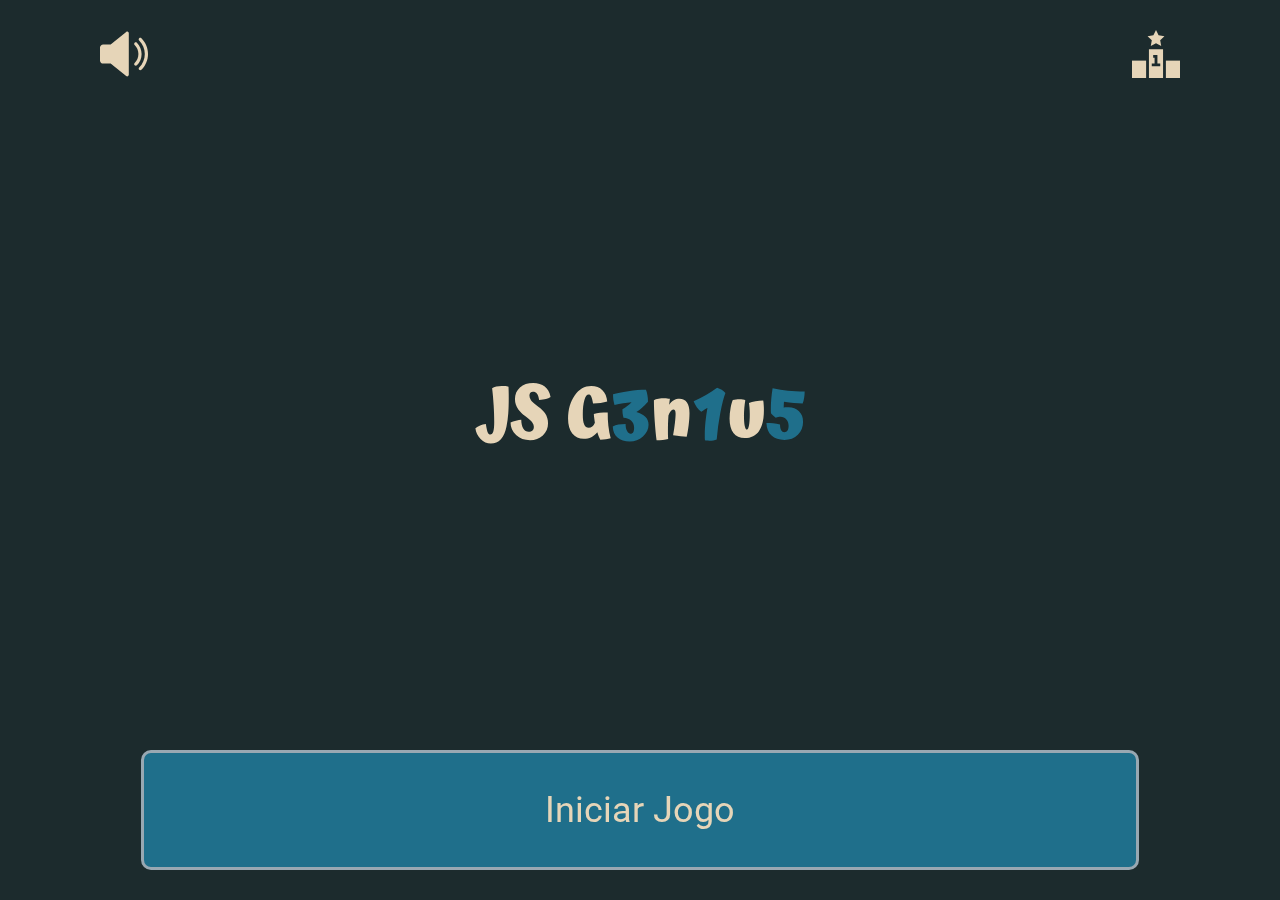
<file: index.html>
<html lang="pt">
    <head>
        <meta charset="utf-8">
        <meta name="viewport" content="width=device-width, initial-scale=1, shrink-to-fit=no">
        <meta name="description" content="JS G3n1u5 é um jogo de memória com objetivo de você repetir
        a sequência dos números mostrados! Garanta alta pontuação e 
        fique no ranking! Feito por Amélia Guerreiro">
        <title>JS G3n1u5</title>
        <link rel="JS G3n1u5 icon" href="images/logo.svg" type="image/png">
        <link rel="stylesheet" type="text/css" href="css/bootstrap.css">
        <link rel="stylesheet" type="text/css" href="css/styles.css">

    </head>

    <body class="container-lg">
        <div id="index">
            <div class="justify-content-between d-flex icon-ranking">
                <img class="sound" src="images/volume.svg" alt="Ícone de som ligado" val="on" tabindex="0">
                <a href="ranking.html"><img src="images/ranking.svg" alt="Ícone de ranking de jogadores"></a>
            </div>
    
            <div class="logo-center">
                <img src="images/logo.svg" alt="Logo do JS G3n1u5">
            </div>
            
            <div class="play-game">
                <button onclick="beginGame()">
                    <p>Iniciar Jogo</p>
                </button>
            </div>
            

        </div>
        

        <div id="game">
            <div class="current-number">
                <div class="current-number-frame">
                    <div class="sk-chase">
                        <div class="sk-chase-dot"></div>
                        <div class="sk-chase-dot"></div>
                        <div class="sk-chase-dot"></div>
                        <div class="sk-chase-dot"></div>
                        <div class="sk-chase-dot"></div>
                        <div class="sk-chase-dot"></div>
                    </div>
                    <p></p>
                </div>
                
            </div>
    
            <div class="container-number">
                <div class="numbers text-center">
                    <div class="row">
                        <button class="col n1" tabindex="1" >
                            <p>1</p>
                        </button>
                        <button class="col n2 " tabindex="2">
                            <p>2</p>
                        </button>
                        <button class="col n3" tabindex="3">
                            <p>3</p>
                        </button>
                    </div>
                    <div class="row">
                        <button class="col n4" tabindex="4">
                            <p >4</p>
                        </button>
                        <button class="col n5" tabindex="5">
                            <p>5</p>
                        </button>
                        <button class="col n6" tabindex="6">
                            <p>6</p>
                        </button>
                    </div>
                    <div class="row">
                        <button class="col n7" tabindex="7">
                            <p>7</p>
                        </button>
                        <button class="col n8" tabindex="8">
                            <p>8</p>
                        </button>
                        <button class="col n9" tabindex="9">
                            <p>9</p>
                        </button>
                    </div>
                </div>
            </div>
        </div>
    </body>

    <script type="text/javascript" src="js/jquery.js"></script>
    <script type="text/javascript" src="js/script.js"></script>
    <script type="text/javascript" src="js/tone.js"></script>
    <script type="text/javascript" src="js/index.js"></script>
    
</html>
</file>
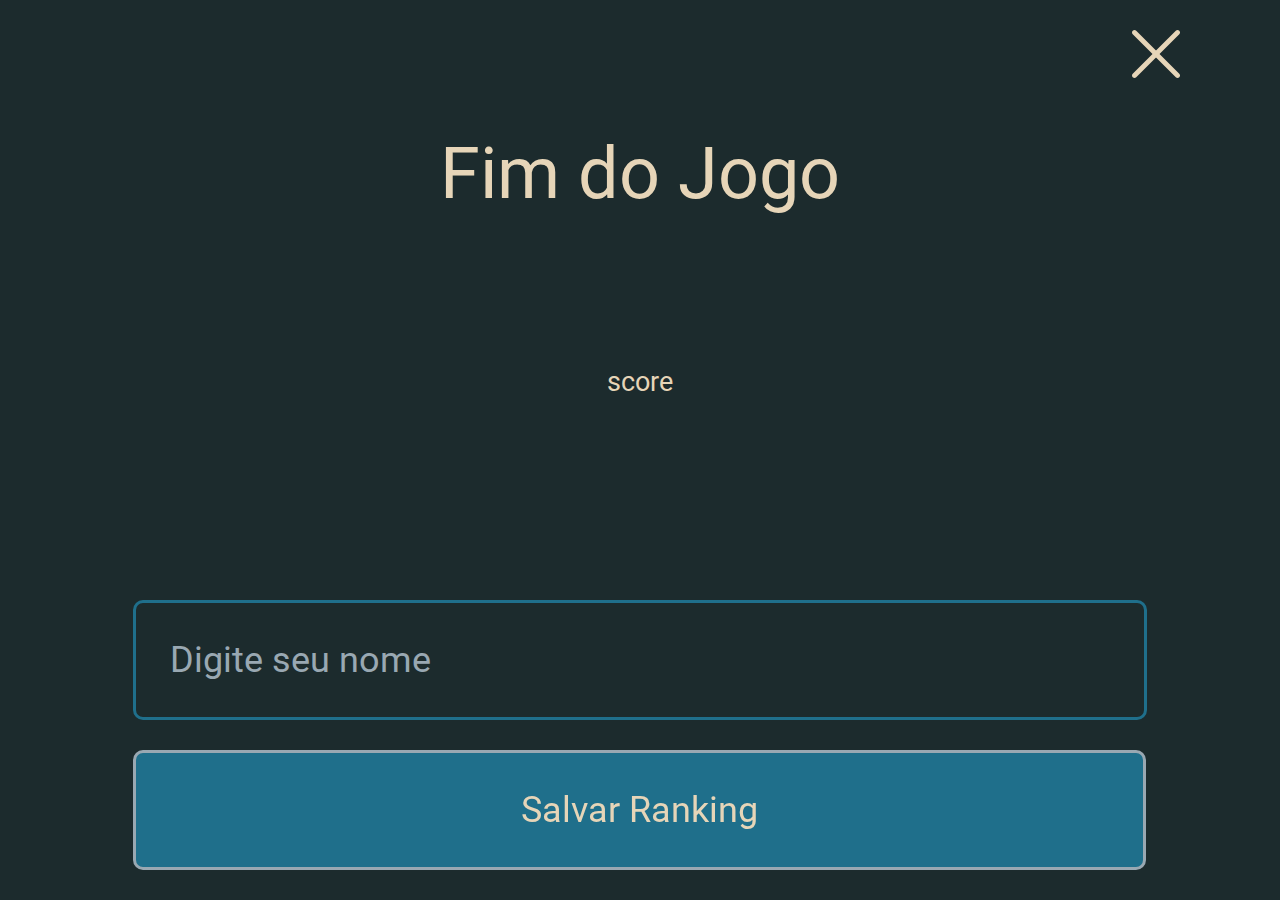
<file: end.html>
<html lang="pt">

<head>
    <meta charset="utf-8">
    <meta name="viewport" content="width=device-width, initial-scale=1, shrink-to-fit=no">
    <meta name="description" content="JS G3n1u5 é um jogo de memória com objetivo de você repetir
         a sequência dos números mostrados! Garanta alta pontuação e 
         fique no ranking! Feito por Amélia Guerreiro">
    <title>JS G3n1u5</title>
    <link rel="JS G3n1u5 icon" href="images/logo.svg" type="image/png">
    <link rel="stylesheet" type="text/css" href="css/bootstrap.css">
    <link rel="stylesheet" type="text/css" href="css/styles.css">
    <link rel="stylesheet" type="text/css" href="css/sweetalert2.min.css">

</head>

<body class="container-md">
    <div class="icon-close">
        <a href="index.html"><img src="images/close.svg" alt="Ícone de fechar"></a>
    </div>

    <div class="end-game">
        <p>Fim do Jogo</p>
    </div>

    <div class="score">
        <p>score</p>
        <p class="score-number">37</p>
    </div>

    <form action="https://us-central1-prova-front-letras.cloudfunctions.net/save" class="form-end-game" method="POST">
        <label for="name" aria-label="Nome" class="sr-only">Nome</label>
        <input type="text" placeholder="Digite seu nome" class="name-form" id="name" name="name" autocomplete="off">
        <input type="submit" value="Salvar Ranking" class="score-form">
    </form>


</body>

<script type="text/javascript" src="js/jquery.js"></script>
<script type="text/javascript" src="js/script.js"></script>
<script type="text/javascript" src="js/end.js"></script>
<script type="text/javascript" src="js/sweetalert2.min.js"></script>

</html>
</file>
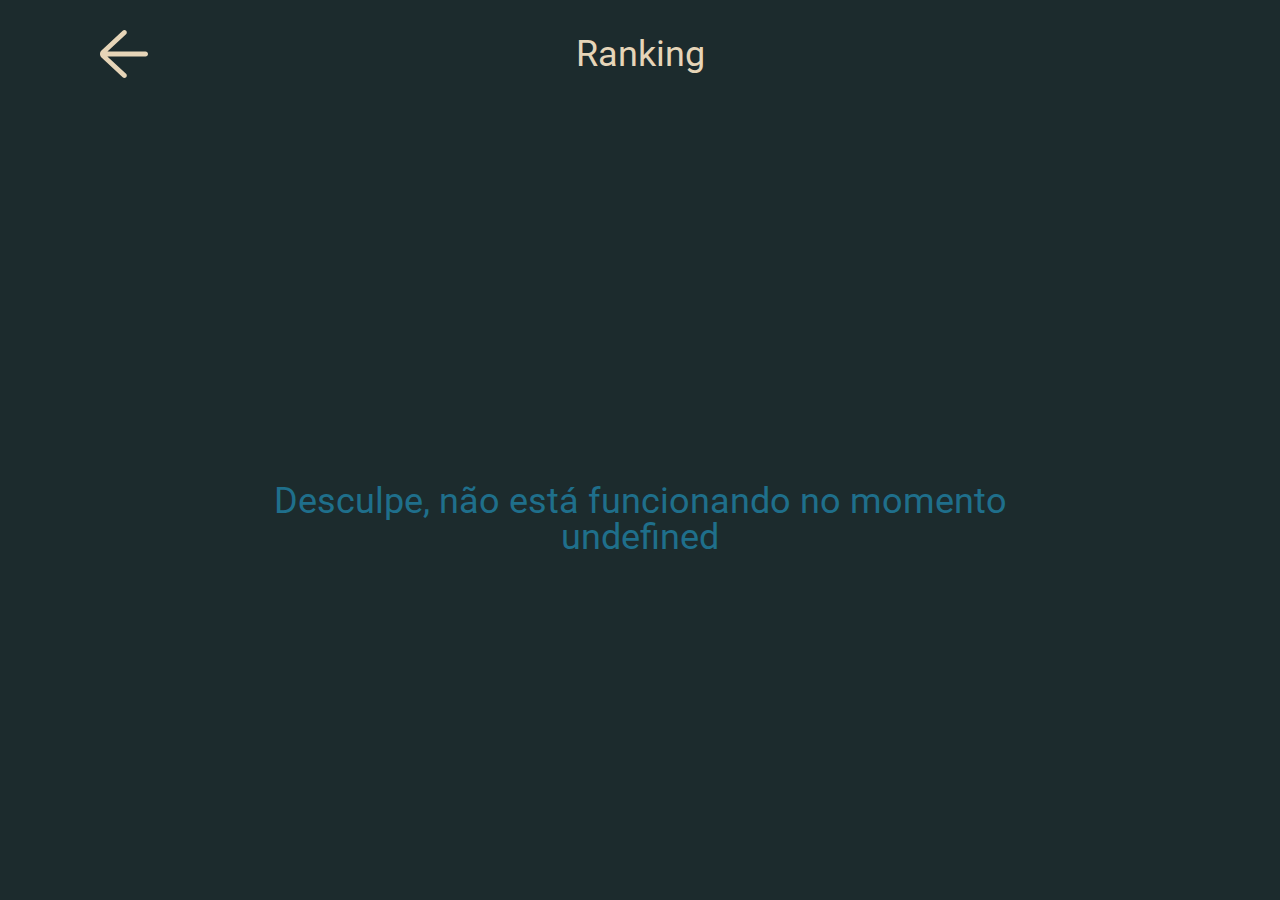
<file: ranking.html>
<html lang="pt">
    <head>
        <meta charset="utf-8">
        <meta name="viewport" content="width=device-width, initial-scale=1, shrink-to-fit=no">
        <meta name="description" content="JS G3n1u5 é um jogo de memória com objetivo de você repetir
        a sequência dos números mostrados! Garanta alta pontuação e 
        fique no ranking! Feito por Amélia Guerreiro">
        <title>JS G3n1u5</title>
        <link rel="JS G3n1u5 icon" href="images/logo.svg" type="image/png">
        <link rel="stylesheet" type="text/css" href="css/bootstrap.css">
        <link rel="stylesheet" type="text/css" href="css/styles.css">

    </head>

    <body class="container-lg" id="Ranking">
        <div class="ranking-title d-flex">
            <div class="">
                <a href="index.html"><img src="images/back.svg" alt="Ícone de voltar para tela inicial"></a>
            </div>
            
            <p class="">Ranking</p>
        </div>

        <div class="listWrapper">
            <div class="loader"></div>
            <ul>
                
            </ul>
        </div>
    </body>

    <script type="text/javascript" src="js/jquery.js"></script>
    <script type="text/javascript" src="js/script.js"></script>
    <script type="text/javascript" src="js/ranking.js"></script>

</html>
</file>
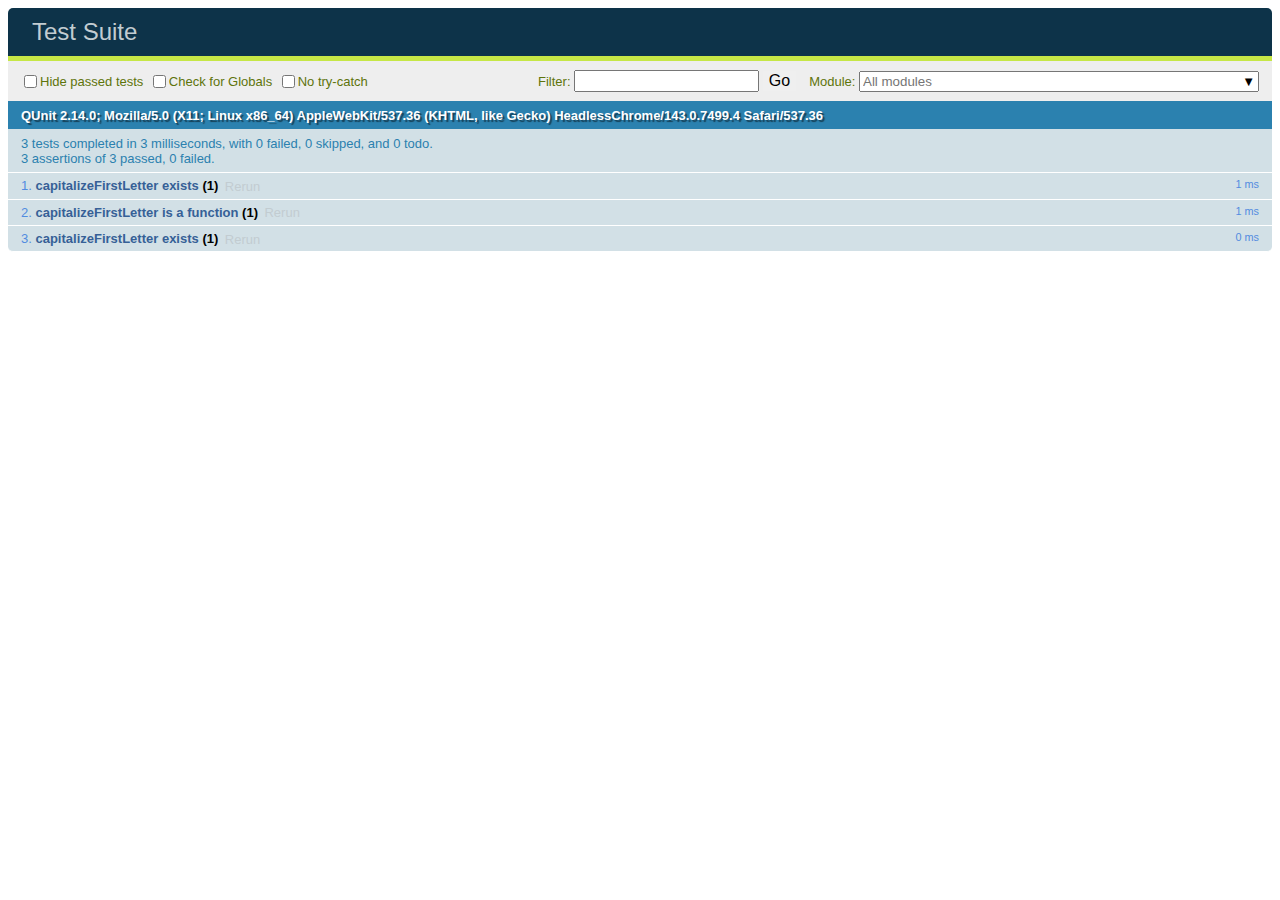
<file: test/test.html>
<!DOCTYPE html>
<html>
  <head>
    <meta charset="utf-8">
    <meta name="viewport" content="width=device-width">
    <title>Test Suite</title>
    <link rel="stylesheet" type="text/css" href="css/qunit.css">
  </head>
  <body>
    <div id="qunit"></div>
    <div id="qunit-fixture"></div>
    <script src="js/qunit.js"></script>
    <script src="js/function.js"></script>
    <script src="js/test.js"></script>
</body>
</html>
</file>
<file: css/styles.css>
/* Reset CSS */

/* http://meyerweb.com/eric/tools/css/reset/ 
   v2.0 | 20110126
   License: none (public domain)
*/

html, body, div, span, applet, object, iframe,
h1, h2, h3, h4, h5, h6, p, blockquote, pre,
a, abbr, acronym, address, big, cite, code,
del, dfn, em, img, ins, kbd, q, s, samp,
small, strike, strong, sub, sup, tt, var,
b, u, i, center,
dl, dt, dd, ol, ul, li,
fieldset, form, label, legend,
table, caption, tbody, tfoot, thead, tr, th, td,
article, aside, canvas, details, embed,
figure, figcaption, footer, header, hgroup,
menu, nav, output, ruby, section, summary,
time, mark, audio, video {
	margin: 0;
	padding: 0;
	border: 0;
	font-size: 100%;
	font: inherit;
	vertical-align: baseline;
}
/* HTML5 display-role reset for older browsers */
article, aside, details, figcaption, figure,
footer, header, hgroup, menu, nav, section {
	display: block;
}
body {
	line-height: 1;
}
ol, ul {
	list-style: none;
}
blockquote, q {
	quotes: none;
}
blockquote:before, blockquote:after,
q:before, q:after {
	content: '';
	content: none;
}
table {
	border-collapse: collapse;
	border-spacing: 0;
}

/* End Reset CSS */


/* Variables */

    :root{
        --background: #1C2B2D;
        --accent: #1F6F8B;
        --letter1: #E6D5B8;
		--letter2: #99A8B2;
		--scrollbar: #c1c1c1;
		--scrollbar-background: #fafafa;

		--top-icon-height: 8.66666vh;
		--footer-play-game-height: 16.66666vh;
		--current-number-height: 43.33vh;
		--numbers-height: 56.66vh;
		--ranking-title-height: 15.3vh;
    }

/* End variables */

/* Fonts */

@font-face {
	font-family: 'Roboto';
	src: url("../webfonts/Roboto-Regular.ttf");
  }

/* End fonts */

body{
	background-color: var(--background);
	font-family: 'Roboto';
}

/* Index */

.icon-ranking{
	padding-top: 3.3vh;
	padding-right: 3.3vh;
	padding-left: 3.3vh;
	height: var(--top-icon-height)
}

.icon-ranking img{
	height: 5.33vh ;
	-webkit-transition-duration: 0.3s;
	transition-duration: 0.3s;
	-webkit-transition-property: transform;
	transition-property: transform;
	-webkit-transform: perspective(1px) translateZ(0);
  	transform: perspective(1px) translateZ(0);
  	box-shadow: 0 0 1px rgba(0, 0, 0, 0);
}

.icon-ranking img:hover{
	-webkit-transform: scale(0.9);
	transform: scale(0.9);
	cursor: pointer;

}

.icon-ranking img:active{
	outline: 0;
	border: none;
	-moz-outline-style: none;
}

.logo-center{
	display: flex;
	justify-content: center;
	align-items: center;
	height: calc(100vh - var(--top-icon-height) - var(--footer-play-game-height));
}

.logo-center img{
	height: 6.83vh;
}

.play-game{
	height: var(--footer-play-game-height);
	display: flex;
	padding-bottom: 3.33vh;
	padding-right: 5.55vw;
	padding-left: 5.55vw;
}

.play-game button{
	
	text-decoration: none;
	color: var(--letter1);
	font-size: 4vh;
	justify-content: center;
	align-items: center;
	background-color: var(--accent);
	border: 3px solid var(--letter2);
	text-decoration: none;
	font-size: 4vh;
	height: 100%;
	height: -webkit-fill-available;
	display: flex;
	width: 100%;
	border-radius: 10px;
	-webkit-transition-duration: 0.3s;
	transition-duration: 0.3s;
	-webkit-transition-property: transform;
	transition-property: transform;
	-webkit-transform: perspective(1px) translateZ(0);
  	transform: perspective(1px) translateZ(0);
	box-shadow: 0 0 1px rgba(0, 0, 0, 0);
	  
}

.play-game button:hover{
	-webkit-transform: scale(0.9);
  	transform: scale(0.9);
	cursor: url("../images/cursor.svg"), auto;
}

#game{
	display: none;
}

.container-number{
	display: flex;
	justify-content: center;
	padding-right: 3.3vh;
	padding-left: 3.3vh;
	padding-bottom: 3.3vh;
	align-items: center;
	height: var(--numbers-height);
}

.current-number{
	height: calc(100vh - var(--numbers-height));
	display: flex;
	justify-content: center;
	align-items: center;
	
}

.current-number p{
	color: var(--letter1);
	font-size: 15.66vh;
	text-align: center;
}

.current-number-frame{
	width: 25vh;
	height: 25vh;
	display: flex;
	border: 3px solid var(--letter1);
	justify-content: center;
	align-items: center;
}

.numbers p{
	font-size: 10.66vh;
	color: var(--letter2);
}

.row, .col{
	margin: 0px;
	padding: 0px;
}

.col{
	height: 17.5vh;
	width: 17.5vh;
	border-top: 4px solid var(--accent);
	border-left: 4px solid var(--accent);
	border-right: none;
	border-bottom: none;
	display: flex;
	justify-content: center;
	align-items: center;
	background: none;
	transition: 0.2s;
	outline: none;
	transition-timing-function:cubic-bezier(0.445, 0.05, 0.55, 0.95);
}

.col:hover{
	cursor: url("../images/cursor.svg"), auto;
}

.col:focus{
	background-color: var(--accent);
	outline: none;
}

.col-hover:hover{
	background-color: var(--accent);
}

.n7, .n8, .n9{
	border-bottom:4px solid var(--accent);
}

.n3, .n6, .n9{
	border-right: 4px solid var(--accent);
}


/* Animation loading dots */

.sk-chase {
	width: 6.67vh;
    height: 6.67vh;
	position: relative;
	animation: sk-chase 2.5s infinite linear both;
  }
  
  .sk-chase-dot {
	width: 100%;
	height: 100%;
	position: absolute;
	left: 0;
	top: 0; 
	animation: sk-chase-dot 2.0s infinite ease-in-out both; 
  }
  
  .sk-chase-dot:before {
	content: '';
	display: block;
	width: 25%;
	height: 25%;
	background-color: #fff;
	border-radius: 100%;
	animation: sk-chase-dot-before 2.0s infinite ease-in-out both; 
  }
  
  .sk-chase-dot:nth-child(1) { animation-delay: -1.1s; }
  .sk-chase-dot:nth-child(2) { animation-delay: -1.0s; }
  .sk-chase-dot:nth-child(3) { animation-delay: -0.9s; }
  .sk-chase-dot:nth-child(4) { animation-delay: -0.8s; }
  .sk-chase-dot:nth-child(5) { animation-delay: -0.7s; }
  .sk-chase-dot:nth-child(6) { animation-delay: -0.6s; }
  .sk-chase-dot:nth-child(1):before { animation-delay: -1.1s; }
  .sk-chase-dot:nth-child(2):before { animation-delay: -1.0s; }
  .sk-chase-dot:nth-child(3):before { animation-delay: -0.9s; }
  .sk-chase-dot:nth-child(4):before { animation-delay: -0.8s; }
  .sk-chase-dot:nth-child(5):before { animation-delay: -0.7s; }
  .sk-chase-dot:nth-child(6):before { animation-delay: -0.6s; }
  
  @keyframes sk-chase {
	100% { transform: rotate(360deg); } 
  }
  
  @keyframes sk-chase-dot {
	80%, 100% { transform: rotate(360deg); } 
  }
  
  @keyframes sk-chase-dot-before {
	50% {
	  transform: scale(0.4); 
	} 100%, 0% {
	  transform: scale(1.0); 
	} 
  }

/* End animation loading dots */

/* unselectable numbers */
.numbers .row .col{
	-moz-user-select: none;
	-webkit-user-select: none;
	-khtml-user-select:none;
	-webkit-touch-callout:none;
	-ms-user-select:none;
	user-select:none;
}

/* End of index */


/* Ranking */

.ranking-title{
	height: 5.33vh;
	display: inline-flex;
	margin-top: 3.33vh;
	margin-bottom: 6.66vh;
	align-items: center;
}

.ranking-title p{
	color: var(--letter1);
	font-size: 4vh;
	text-align: center;
	margin: 0 auto;

}

.ranking-title a{
	cursor: pointer;
}

.ranking-title img{
	height: 5.33vh;
	-webkit-transition-duration: 0.3s;
	transition-duration: 0.3s;
	-webkit-transition-property: transform;
	transition-property: transform;
	-webkit-transform: perspective(1px) translateZ(0);
  	transform: perspective(1px) translateZ(0);
  	box-shadow: 0 0 1px rgba(0, 0, 0, 0);
}

.ranking-title img:hover{
	-webkit-transform: scale(0.9);
	transform: scale(0.9);
}

.ranking-title div{
	height: fit-content;
	position: fixed;
	padding-left: 3.3vh;
}

.ranking-names{
	display: flex;
	justify-content: space-between;
	margin-bottom: 3.83vh;
	margin-top: 3.83vh;
	align-items: center;
}

.ranking-names:nth-of-type(1){
	margin-top: 0px;
}

.ranking-names div{
	display: flex;
	align-items: center;
}

.ranking-names div p:first-of-type{
	margin-left: 5.5vh;
}

.ranking-names div p:nth-of-type(2){
	margin-left: 4.16vh;
}

.ranking-names:nth-of-type(1) p, .ranking-names:nth-of-type(2) p, .ranking-names:nth-of-type(3) p{
	color: var(--letter2);
}

.ranking-names p{
	font-size: 4vh;
	color: var(--accent);
}

.ranking-score{
	margin-right: 5.83vw;
}

.listWrapper{
	max-height:calc(100vh - var(--ranking-title-height));
	height: calc(100vh - var(--ranking-title-height));
	overflow-y:auto;
	display: flex;
	align-items: center;
	justify-content: center;
}

.listWrapper p{
	font-size: 4vh;
	color: var(--accent);
}

.listWrapper::-webkit-scrollbar{
	width: 2.66vh;
	background-color: var(--scrollbar-background);
}

.listWrapper::-webkit-scrollbar-thumb{
	border: 4px solid var(--scrollbar-background);
	border-radius: 10px;
	-webkit-box-shadow: inset 0 0 6px rgba(0,0,0,.3);
	background-color: var(--scrollbar);
}

/* Animation loader ranking */

.loader,
.loader:before,
.loader:after {
  background: var(--letter2);
  -webkit-animation: load1 1s infinite ease-in-out;
  animation: load1 1s infinite ease-in-out;
  width: 1em;
  height: 4em;
}
.loader {
  color: var(--letter2);
  text-indent: -9999em;
  margin: 88px auto;
  position: relative;
  font-size: 2vh;
  -webkit-transform: translateZ(0);
  -ms-transform: translateZ(0);
  transform: translateZ(0);
  -webkit-animation-delay: -0.16s;
  animation-delay: -0.16s;
}
.loader:before,
.loader:after {
  position: absolute;
  top: 0;
  content: '';
}
.loader:before {
  left: -1.5em;
  -webkit-animation-delay: -0.32s;
  animation-delay: -0.32s;
}
.loader:after {
  left: 1.5em;
}
@-webkit-keyframes load1 {
  0%,
  80%,
  100% {
    box-shadow: 0 0;
    height: 4em;
  }
  40% {
    box-shadow: 0 -2em;
    height: 5em;
  }
}
@keyframes load1 {
  0%,
  80%,
  100% {
    box-shadow: 0 0;
    height: 4em;
  }
  40% {
    box-shadow: 0 -2em;
    height: 5em;
  }
}

/* End animation loader ranking */

/* End of ranking */

/* End-Game */

.icon-close{

	padding-top: 3.3vh;
	padding-right: 3.3vh;
	height: var(--top-icon-height);
	display: flex;
	justify-content: flex-end;
	margin-bottom: 6.66vh;

}

.icon-close img{
	height: 5.33vh;
	-webkit-transition-duration: 0.3s;
	transition-duration: 0.3s;
	-webkit-transition-property: transform;
	transition-property: transform;
	-webkit-transform: perspective(1px) translateZ(0);
  	transform: perspective(1px) translateZ(0);
  	box-shadow: 0 0 1px rgba(0, 0, 0, 0);
}

.icon-close img:hover{
	-webkit-transform: scale(0.9);
	transform: scale(0.9);
}

.end-game{
	height: 25.66vh;
}

.end-game p{
	font-size: 8vh;
	text-align: center;
	margin: 0 auto;
	color: var(--letter1);
}

.score{
	height: 25.66vh;
}

.score p{
	text-align: center;
	margin: 0 auto;
	color: var(--letter1);
}

.score p:nth-of-type(1){
	font-size: 3vh;
}
.score p:nth-of-type(2){
	font-size: 16vh;
}

form input[type="text"]{
    background: transparent;
	color: var(--letter2);
	outline: none;
	border: 3px solid var(--accent);
	height: 13.33vh;
	font-size: 4vh;
	border-radius: 10px;
	text-indent: 3.5vh;
	margin: 0 auto;
	display: block;
	width: 88.88%;

}

form input::placeholder{
	color: var(--letter2);
	margin-left: 3.5vh;
	font-size: 4vh;
}

form input[type="submit"]{
    background: var(--accent);
	color: var(--letter1);
	border: 3px solid var(--letter2);
	height: 13.33vh;
	font-size: 4vh;
	border-radius: 10px;
	margin: 0 auto;
	display: block;
	width: 88.88%;
	margin-top: 3.33vh;
	-webkit-transition-duration: 0.3s;
	transition-duration: 0.3s;
	-webkit-transition-property: transform;
	transition-property: transform;
	-webkit-transform: perspective(1px) translateZ(0);
  	transform: perspective(1px) translateZ(0);
  	box-shadow: 0 0 1px rgba(0, 0, 0, 0);
}

form input[type="submit"]:hover{
	cursor: url("../images/cursor.svg"), auto;
	-webkit-transform: scale(0.9);
	transform: scale(0.9);

}


/* class to screen reader only */
.sr-only{
	position:absolute;
	left:-10000px;
	top:auto;
	width:1px;
	height:1px;
	overflow:hidden;
}

/* End of End-Game */
</file>
<file: test/css/qunit.css>
/*!
 * QUnit 2.14.0
 * https://qunitjs.com/
 *
 * Copyright OpenJS Foundation and other contributors
 * Released under the MIT license
 * https://jquery.org/license
 *
 * Date: 2021-01-12
 */

/** Font Family and Sizes */

/* Style our buttons in a simple way, uninfluenced by the styles
   the tested app might load. Don't affect buttons in #qunit-fixture!
   https://github.com/qunitjs/qunit/pull/1395
   https://github.com/qunitjs/qunit/issues/1437 */
   #qunit-testrunner-toolbar button,
   #qunit-testresult button {
       font-size: initial;
       border: initial;
       background-color: buttonface;
   }
   
   #qunit-tests, #qunit-header, #qunit-banner, #qunit-testrunner-toolbar, #qunit-filteredTest, #qunit-userAgent, #qunit-testresult {
       font-family: "Helvetica Neue Light", "HelveticaNeue-Light", "Helvetica Neue", Calibri, Helvetica, Arial, sans-serif;
   }
   
   #qunit-testrunner-toolbar, #qunit-filteredTest, #qunit-userAgent, #qunit-testresult, #qunit-tests li { font-size: small; }
   #qunit-tests { font-size: smaller; }
   
   
   /** Resets */
   
   #qunit-tests, #qunit-header, #qunit-banner, #qunit-filteredTest, #qunit-userAgent, #qunit-testresult, #qunit-modulefilter {
       margin: 0;
       padding: 0;
   }
   
   
   /** Fixed headers with scrollable tests */
   
   @supports (display: flex) or (display: -webkit-box) {
       @media (min-height: 500px) {
           #qunit {
               position: fixed;
               left: 0px;
               right: 0px;
               top: 0px;
               bottom: 0px;
               padding: 8px;
               display: -webkit-box;
               display: flex;
               flex-direction: column;
           }
   
           #qunit-tests {
               overflow: scroll;
           }
   
           #qunit-banner {
               flex: 5px 0 0;
           }
       }
   }
   
   
   /** Header (excluding toolbar) */
   
   #qunit-header {
       padding: 0.5em 0 0.5em 1em;
   
       color: #8699A4;
       background-color: #0D3349;
   
       font-size: 1.5em;
       line-height: 1em;
       font-weight: 400;
   
       border-radius: 5px 5px 0 0;
   }
   
   #qunit-header a {
       text-decoration: none;
       color: #C2CCD1;
   }
   
   #qunit-header a:hover,
   #qunit-header a:focus {
       color: #FFF;
   }
   
   #qunit-banner {
       height: 5px;
   }
   
   #qunit-filteredTest {
       padding: 0.5em 1em 0.5em 1em;
       color: #366097;
       background-color: #F4FF77;
   }
   
   #qunit-userAgent {
       padding: 0.5em 1em 0.5em 1em;
       color: #FFF;
       background-color: #2B81AF;
       text-shadow: rgba(0, 0, 0, 0.5) 2px 2px 1px;
   }
   
   
   /** Toolbar */
   
   #qunit-testrunner-toolbar {
       padding: 0.5em 1em 0.5em 1em;
       color: #5E740B;
       background-color: #EEE;
   }
   
   #qunit-testrunner-toolbar .clearfix {
       height: 0;
       clear: both;
   }
   
   #qunit-testrunner-toolbar label {
       display: inline-block;
   }
   
   #qunit-testrunner-toolbar input[type=checkbox],
   #qunit-testrunner-toolbar input[type=radio] {
       margin: 3px;
       vertical-align: -2px;
   }
   
   #qunit-testrunner-toolbar input[type=text] {
       box-sizing: border-box;
       height: 1.6em;
   }
   
   #qunit-toolbar-filters {
       float: right;
   }
   
   .qunit-url-config,
   .qunit-filter,
   #qunit-modulefilter {
       display: inline-block;
       line-height: 2.1em;
   }
   
   .qunit-filter,
   #qunit-modulefilter {
       position: relative;
       margin-left: 1em;
   }
   
   .qunit-url-config label {
       margin-right: 0.5em;
   }
   
   #qunit-modulefilter-search {
       box-sizing: border-box;
       min-width: 400px;
   }
   
   #qunit-modulefilter-search-container:after {
       position: absolute;
       right: 0.3em;
       content: "\25bc";
       color: black;
   }
   
   #qunit-modulefilter-dropdown {
       /* align with #qunit-modulefilter-search */
       box-sizing: border-box;
       min-width: 400px;
       position: absolute;
       right: 0;
       top: 50%;
       margin-top: 0.8em;
   
       border: 1px solid #D3D3D3;
       border-top: none;
       border-radius: 0 0 .25em .25em;
       color: #000;
       background-color: #F5F5F5;
       z-index: 99;
   }
   
   #qunit-modulefilter-dropdown a {
       color: inherit;
       text-decoration: none;
   }
   
   #qunit-modulefilter-dropdown .clickable.checked {
       font-weight: bold;
       color: #000;
       background-color: #D2E0E6;
   }
   
   #qunit-modulefilter-dropdown .clickable:hover {
       color: #FFF;
       background-color: #0D3349;
   }
   
   #qunit-modulefilter-actions {
       display: block;
       overflow: auto;
   
       /* align with #qunit-modulefilter-dropdown-list */
       font: smaller/1.5em sans-serif;
   }
   
   #qunit-modulefilter-dropdown #qunit-modulefilter-actions > * {
       box-sizing: border-box;
       max-height: 2.8em;
       display: block;
       padding: 0.4em;
   }
   
   #qunit-modulefilter-dropdown #qunit-modulefilter-actions > button {
       float: right;
       font: inherit;
   }
   
   #qunit-modulefilter-dropdown #qunit-modulefilter-actions > :last-child {
       /* insert padding to align with checkbox margins */
       padding-left: 3px;
   }
   
   #qunit-modulefilter-dropdown-list {
       max-height: 200px;
       overflow-y: auto;
       margin: 0;
       border-top: 2px groove threedhighlight;
       padding: 0.4em 0 0;
       font: smaller/1.5em sans-serif;
   }
   
   #qunit-modulefilter-dropdown-list li {
       white-space: nowrap;
       overflow: hidden;
       text-overflow: ellipsis;
   }
   
   #qunit-modulefilter-dropdown-list .clickable {
       display: block;
       padding-left: 0.15em;
       padding-right: 0.5em;
   }
   
   
   /** Tests: Pass/Fail */
   
   #qunit-tests {
       list-style-position: inside;
   }
   
   #qunit-tests li {
       padding: 0.4em 1em 0.4em 1em;
       border-bottom: 1px solid #FFF;
       list-style-position: inside;
   }
   
   #qunit-tests > li {
       display: none;
   }
   
   #qunit-tests li.running,
   #qunit-tests li.pass,
   #qunit-tests li.fail,
   #qunit-tests li.skipped,
   #qunit-tests li.aborted {
       display: list-item;
   }
   
   #qunit-tests.hidepass {
       position: relative;
   }
   
   #qunit-tests.hidepass li.running,
   #qunit-tests.hidepass li.pass:not(.todo) {
       visibility: hidden;
       position: absolute;
       width:   0;
       height:  0;
       padding: 0;
       border:  0;
       margin:  0;
   }
   
   #qunit-tests li strong {
       cursor: pointer;
   }
   
   #qunit-tests li.skipped strong {
       cursor: default;
   }
   
   #qunit-tests li a {
       padding: 0.5em;
       color: #C2CCD1;
       text-decoration: none;
   }
   
   #qunit-tests li p a {
       padding: 0.25em;
       color: #6B6464;
   }
   #qunit-tests li a:hover,
   #qunit-tests li a:focus {
       color: #000;
   }
   
   #qunit-tests li .runtime {
       float: right;
       font-size: smaller;
   }
   
   .qunit-assert-list {
       margin-top: 0.5em;
       padding: 0.5em;
   
       background-color: #FFF;
   
       border-radius: 5px;
   }
   
   .qunit-source {
       margin: 0.6em 0 0.3em;
   }
   
   .qunit-collapsed {
       display: none;
   }
   
   #qunit-tests table {
       border-collapse: collapse;
       margin-top: 0.2em;
   }
   
   #qunit-tests th {
       text-align: right;
       vertical-align: top;
       padding: 0 0.5em 0 0;
   }
   
   #qunit-tests td {
       vertical-align: top;
   }
   
   #qunit-tests pre {
       margin: 0;
       white-space: pre-wrap;
       word-wrap: break-word;
   }
   
   #qunit-tests del {
       color: #374E0C;
       background-color: #E0F2BE;
       text-decoration: none;
   }
   
   #qunit-tests ins {
       color: #500;
       background-color: #FFCACA;
       text-decoration: none;
   }
   
   /*** Test Counts */
   
   #qunit-tests b.counts                       { color: #000; }
   #qunit-tests b.passed                       { color: #5E740B; }
   #qunit-tests b.failed                       { color: #710909; }
   
   #qunit-tests li li {
       padding: 5px;
       background-color: #FFF;
       border-bottom: none;
       list-style-position: inside;
   }
   
   /*** Passing Styles */
   
   #qunit-tests li li.pass {
       color: #3C510C;
       background-color: #FFF;
       border-left: 10px solid #C6E746;
   }
   
   #qunit-tests .pass                          { color: #528CE0; background-color: #D2E0E6; }
   #qunit-tests .pass .test-name               { color: #366097; }
   
   #qunit-tests .pass .test-actual,
   #qunit-tests .pass .test-expected           { color: #999; }
   
   #qunit-banner.qunit-pass                    { background-color: #C6E746; }
   
   /*** Failing Styles */
   
   #qunit-tests li li.fail {
       color: #710909;
       background-color: #FFF;
       border-left: 10px solid #EE5757;
       white-space: pre;
   }
   
   #qunit-tests > li:last-child {
       border-radius: 0 0 5px 5px;
   }
   
   #qunit-tests .fail                          { color: #000; background-color: #EE5757; }
   #qunit-tests .fail .test-name,
   #qunit-tests .fail .module-name             { color: #000; }
   
   #qunit-tests .fail .test-actual             { color: #EE5757; }
   #qunit-tests .fail .test-expected           { color: #008000; }
   
   #qunit-banner.qunit-fail                    { background-color: #EE5757; }
   
   
   /*** Aborted tests */
   #qunit-tests .aborted { color: #000; background-color: orange; }
   /*** Skipped tests */
   
   #qunit-tests .skipped {
       background-color: #EBECE9;
   }
   
   #qunit-tests .qunit-todo-label,
   #qunit-tests .qunit-skipped-label {
       background-color: #F4FF77;
       display: inline-block;
       font-style: normal;
       color: #366097;
       line-height: 1.8em;
       padding: 0 0.5em;
       margin: -0.4em 0.4em -0.4em 0;
   }
   
   #qunit-tests .qunit-todo-label {
       background-color: #EEE;
   }
   
   /** Result */
   
   #qunit-testresult {
       color: #2B81AF;
       background-color: #D2E0E6;
   
       border-bottom: 1px solid #FFF;
   }
   #qunit-testresult .clearfix {
       height: 0;
       clear: both;
   }
   #qunit-testresult .module-name {
       font-weight: 700;
   }
   #qunit-testresult-display {
       padding: 0.5em 1em 0.5em 1em;
       width: 85%;
       float:left;
   }
   #qunit-testresult-controls {
       padding: 0.5em 1em 0.5em 1em;
     width: 10%;
       float:left;
   }
   
   /** Fixture */
   
   #qunit-fixture {
       position: absolute;
       top: -10000px;
       left: -10000px;
       width: 1000px;
       height: 1000px;
   }
</file>
